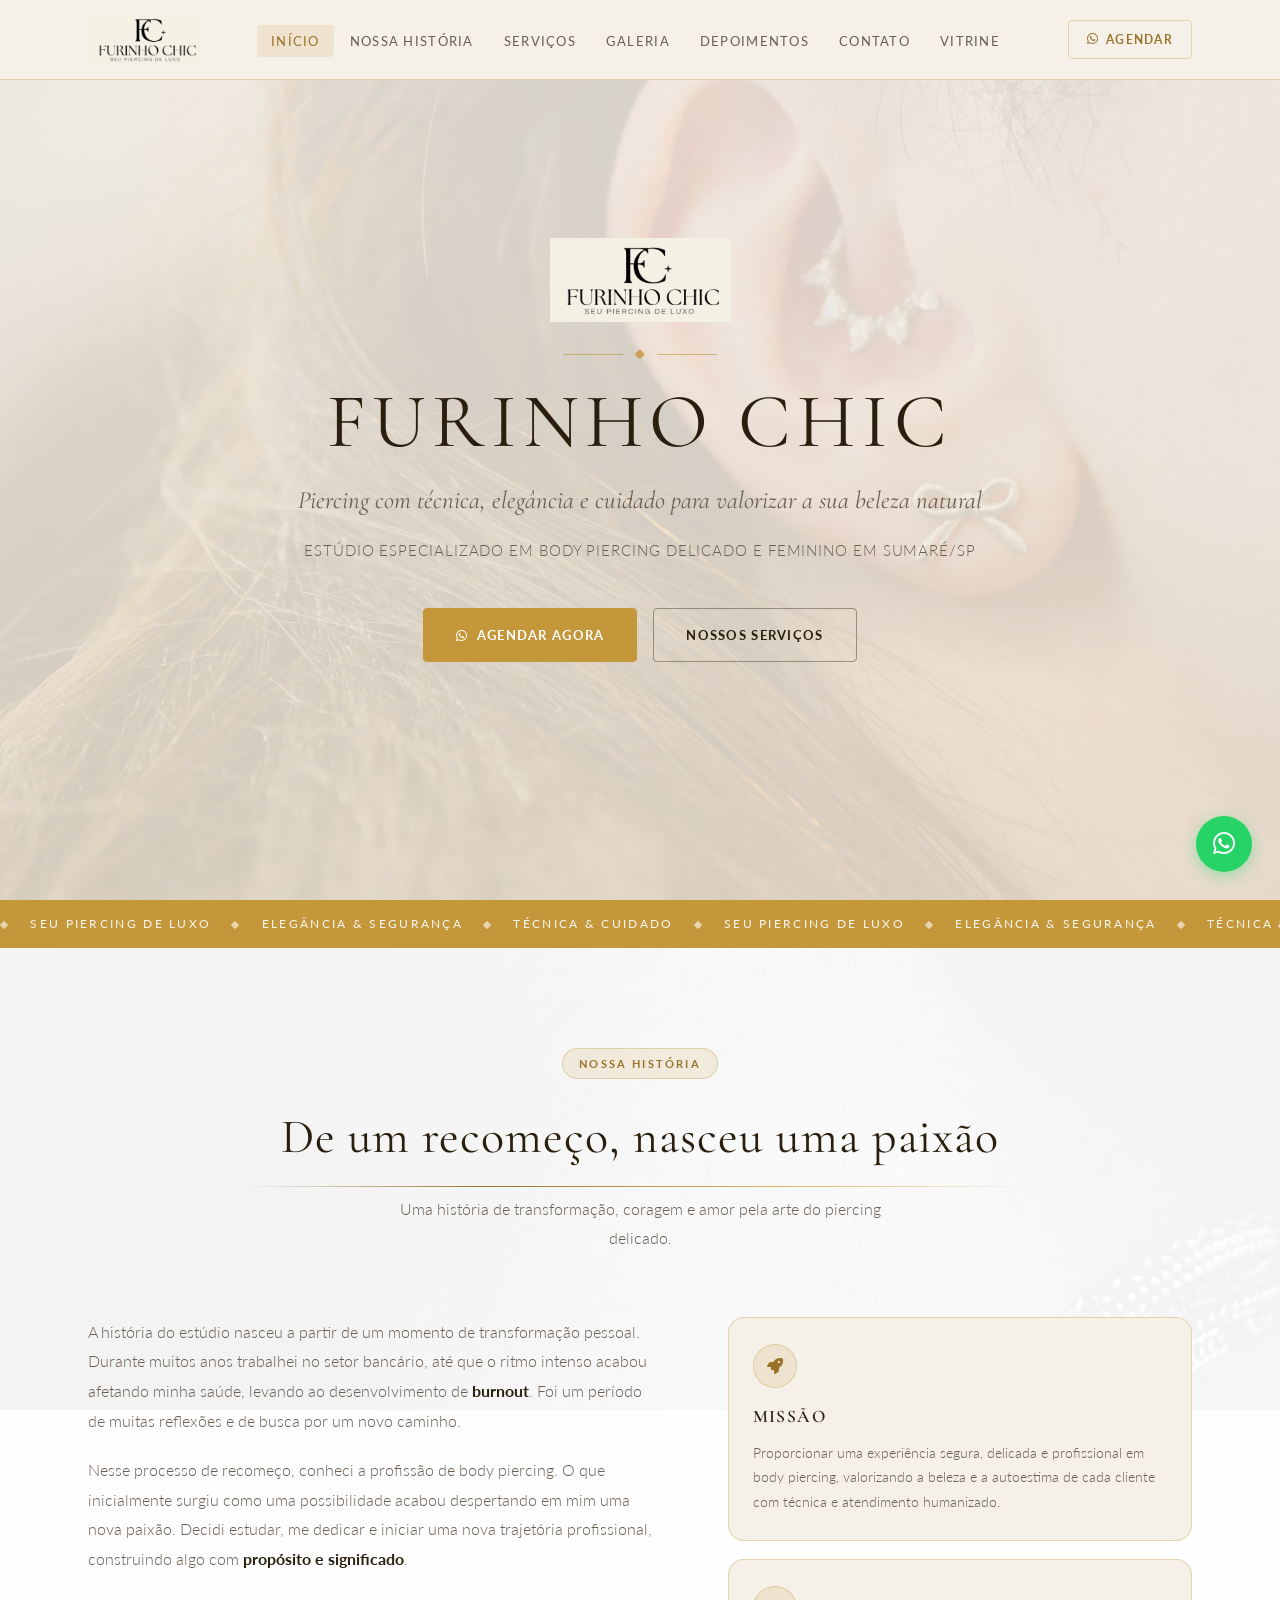
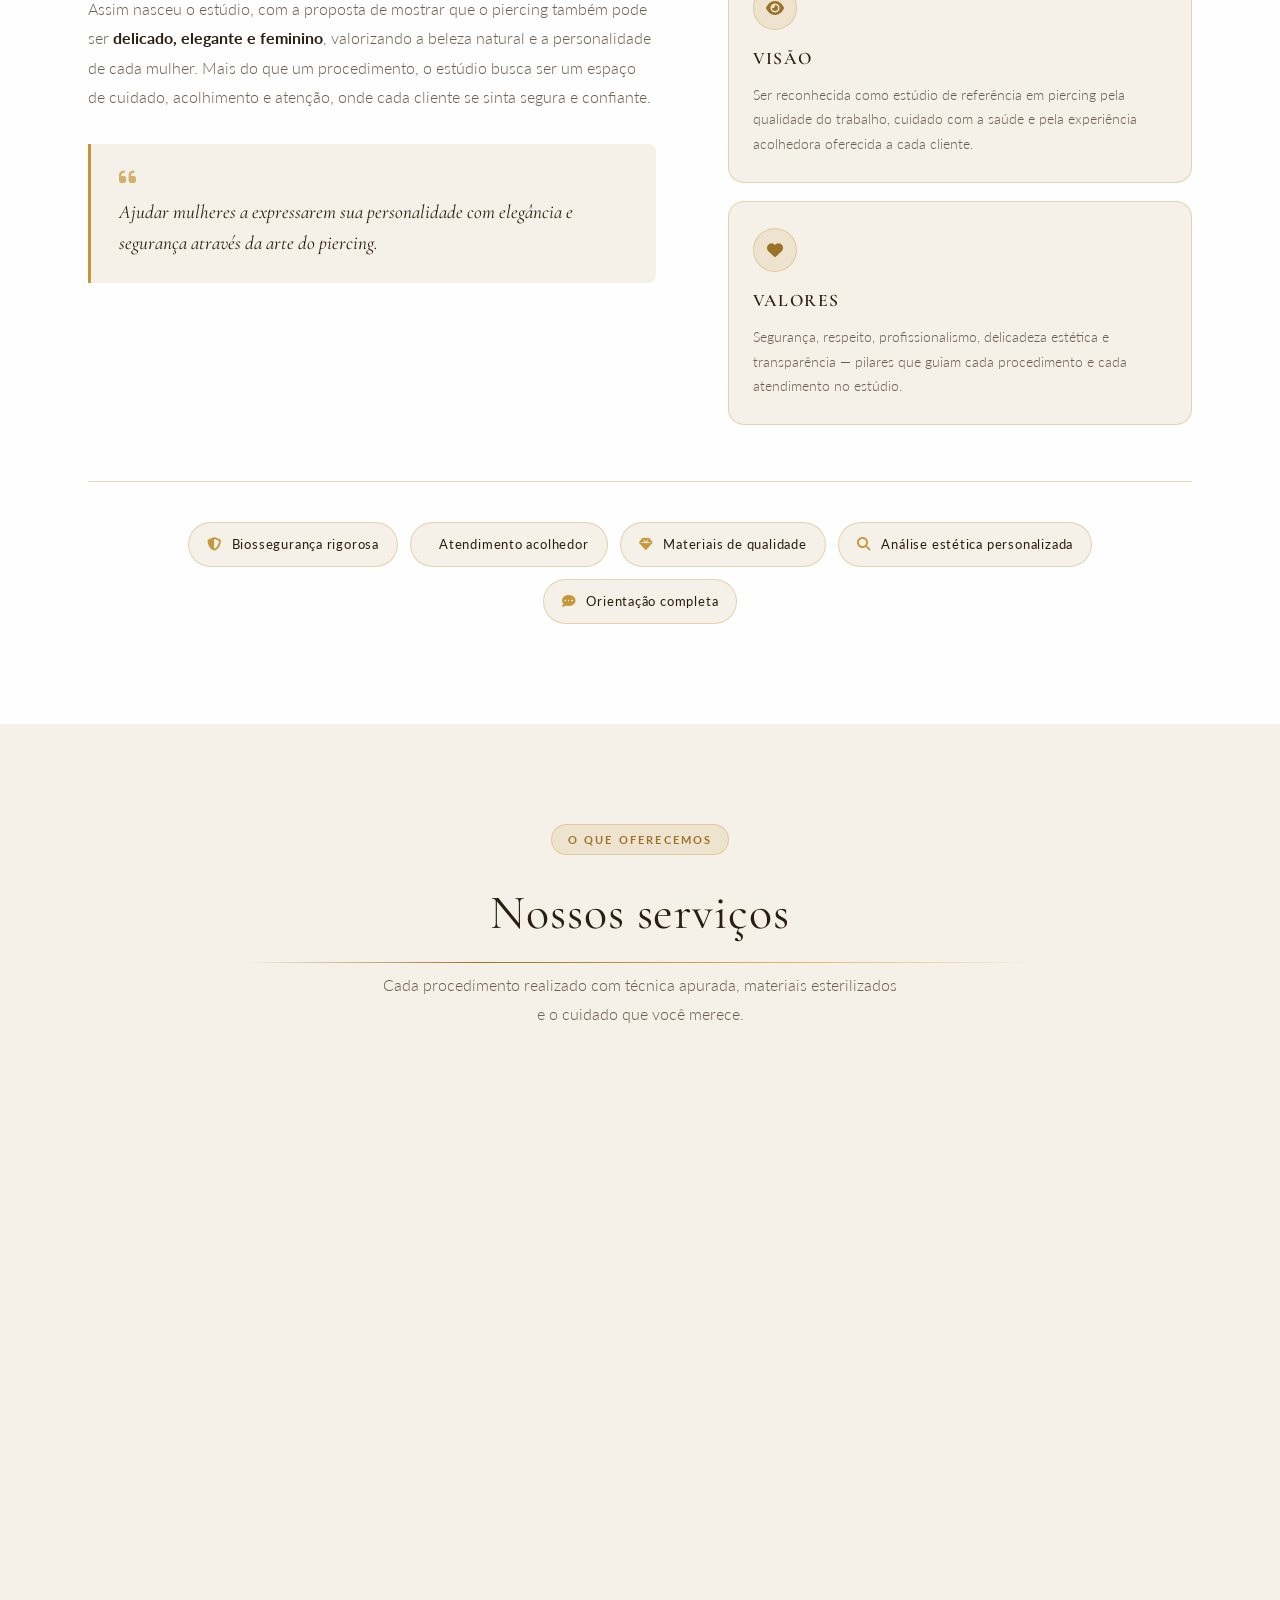
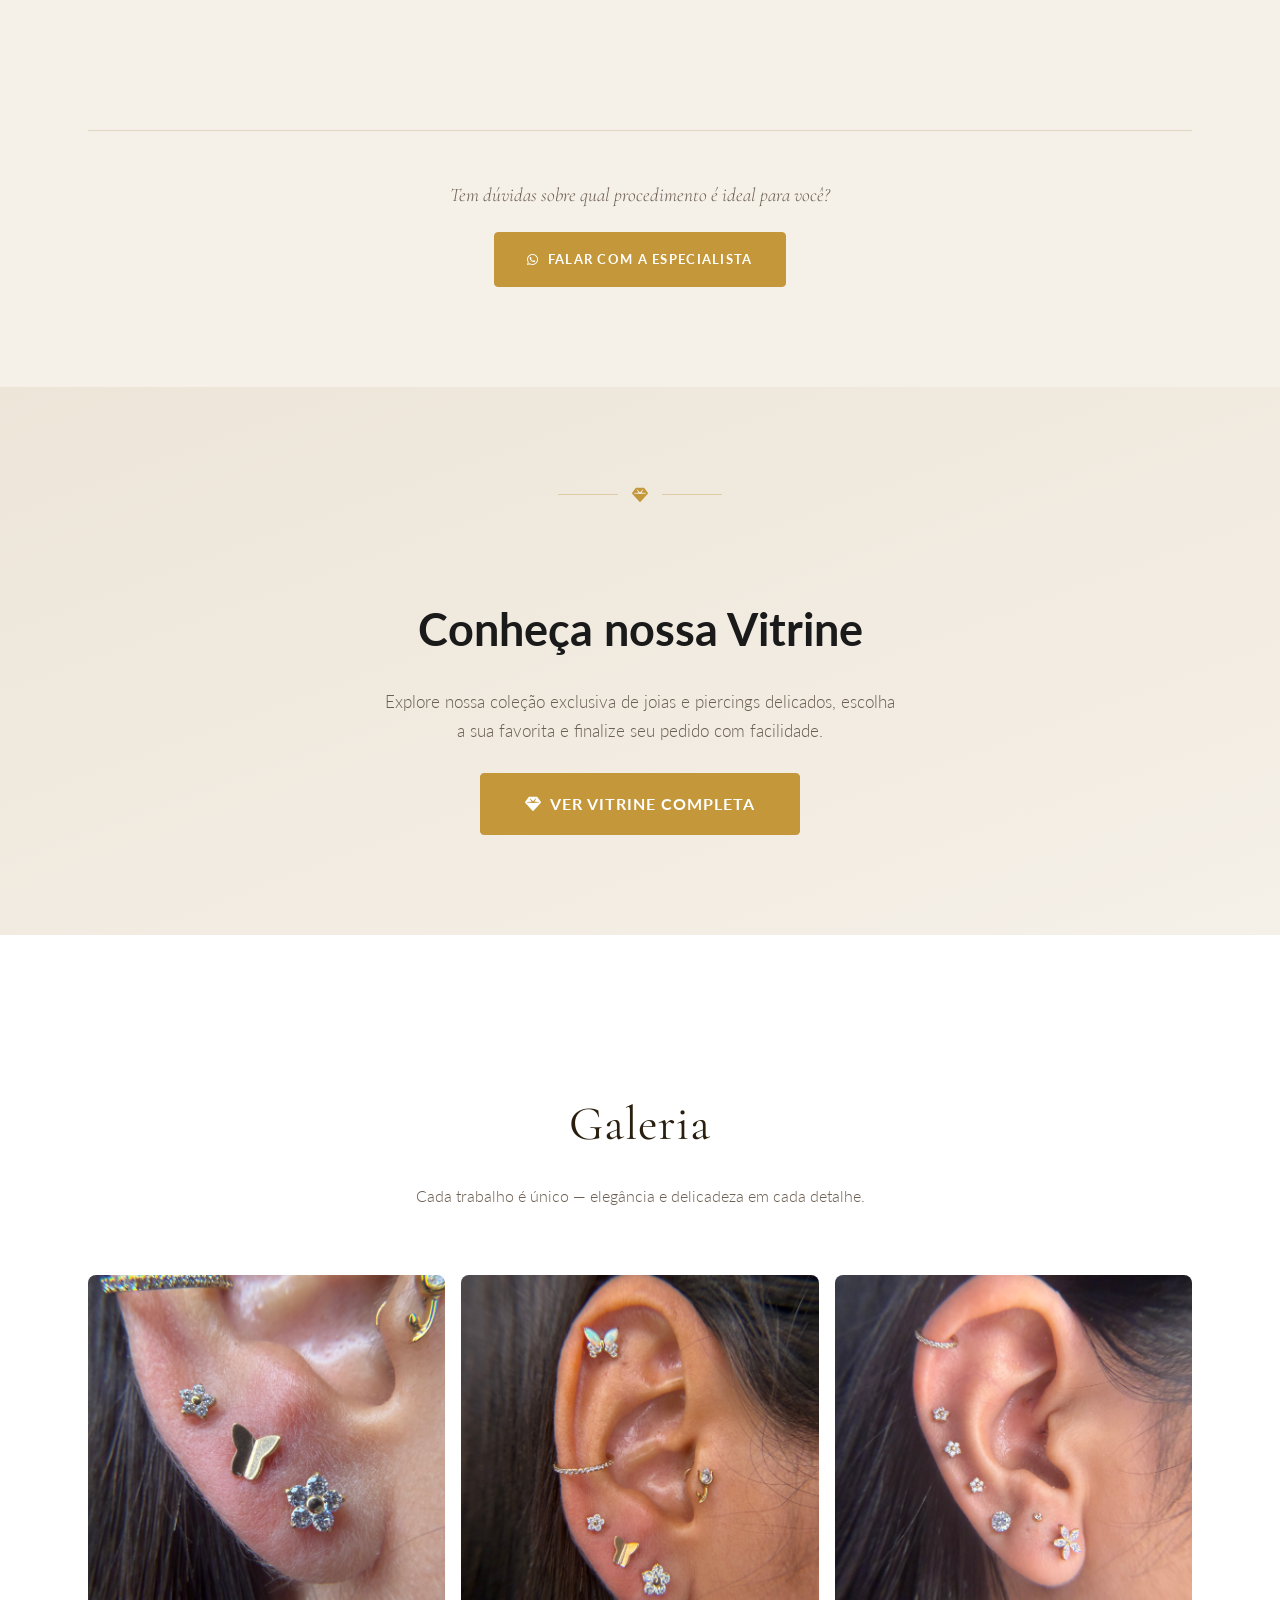
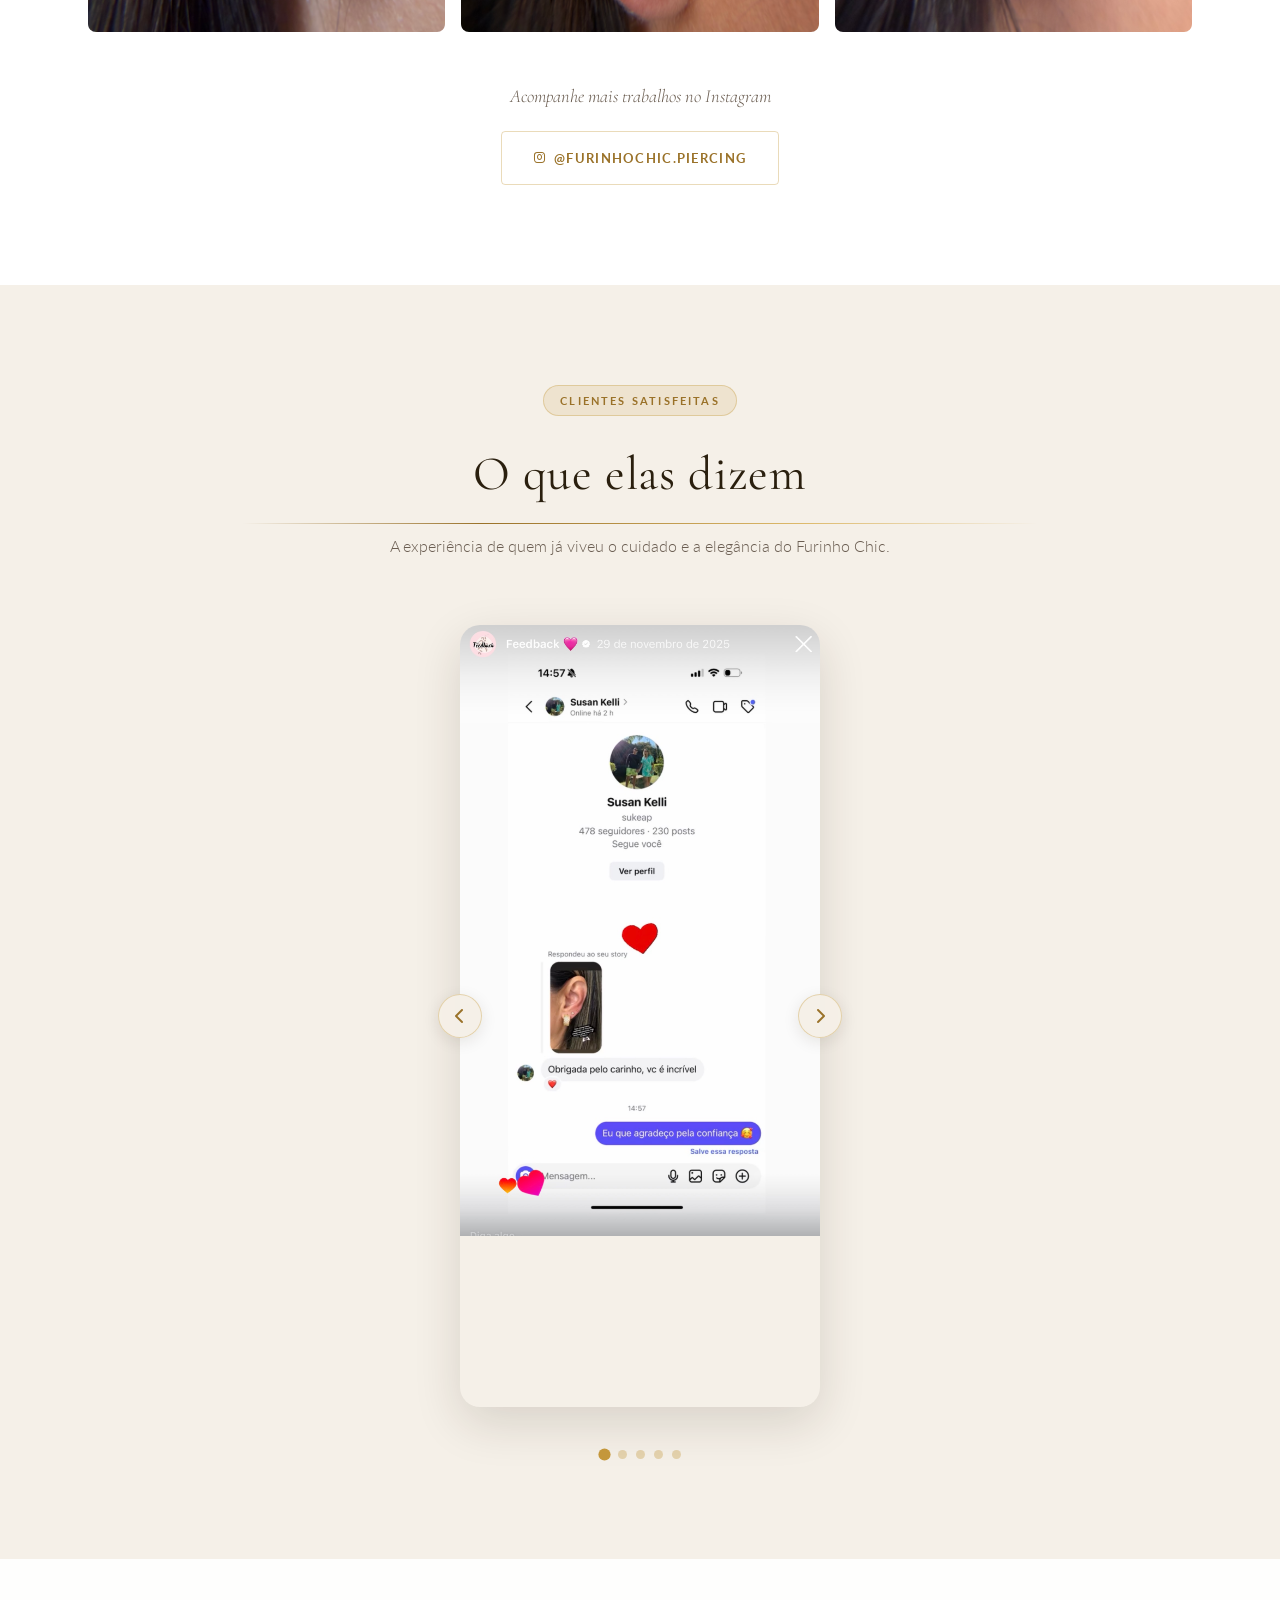
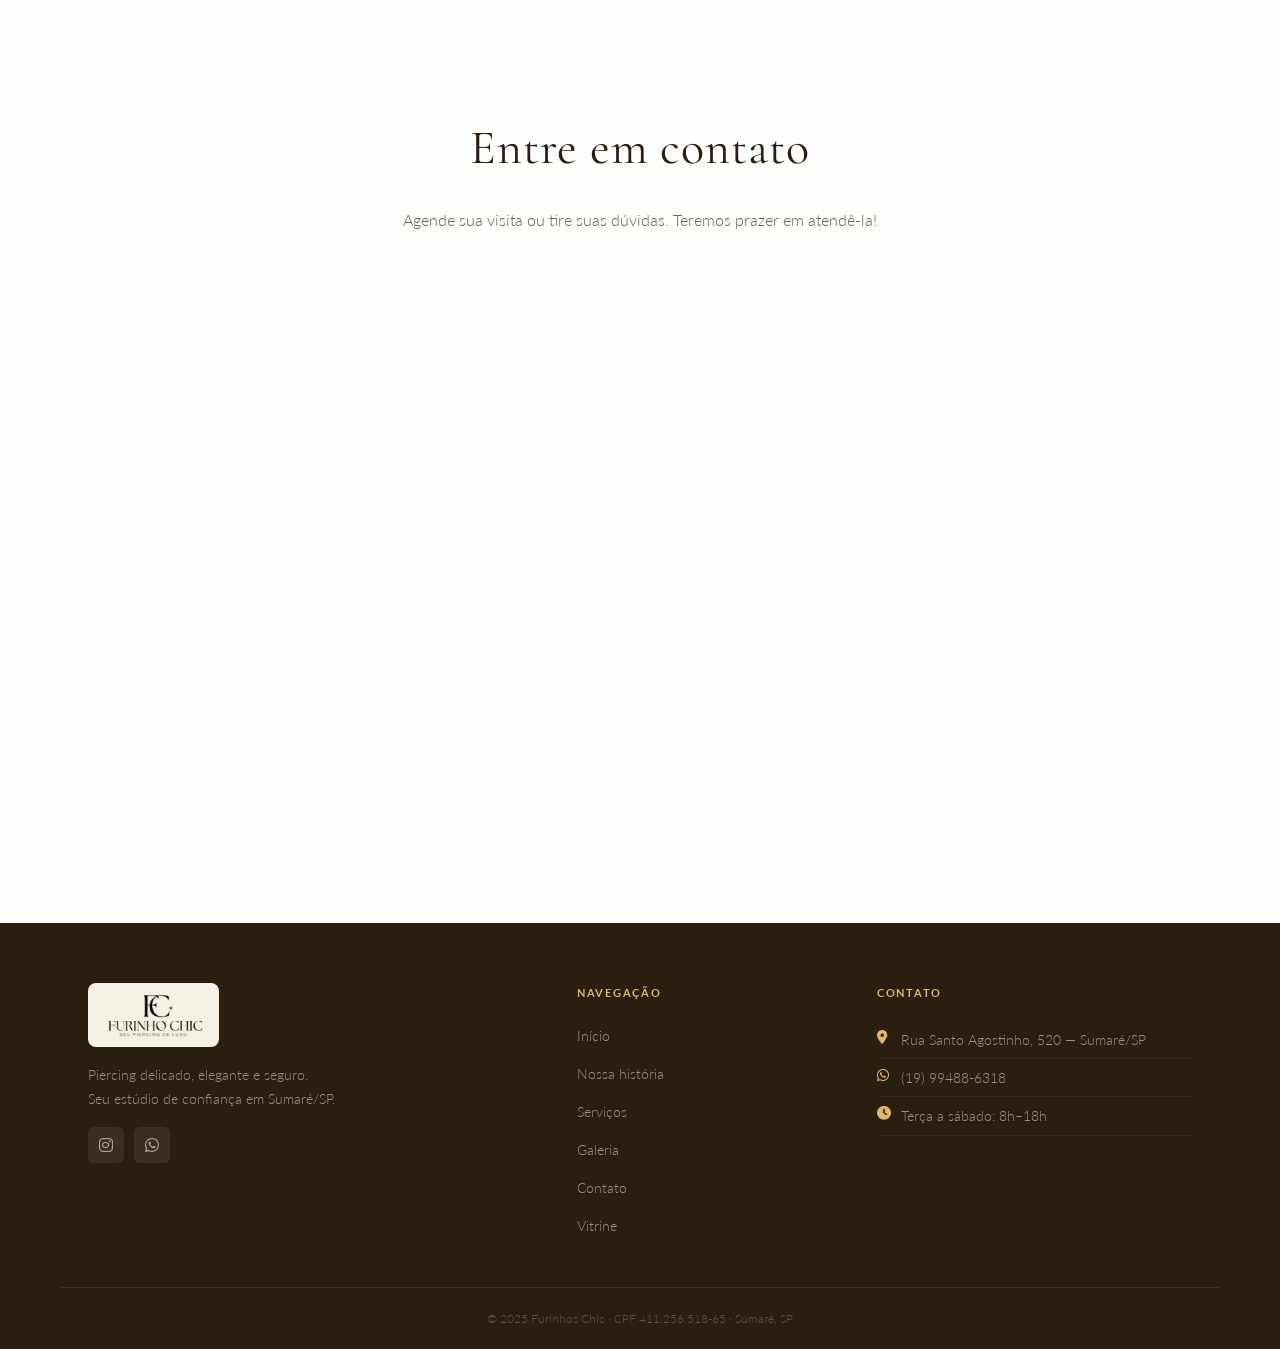
<file: index.html>
<!DOCTYPE html>
<html lang="pt-BR">
<head>
  <meta charset="UTF-8">
  <meta name="viewport" content="width=device-width, initial-scale=1.0">
  <title>Furinho Chic</title>
  <meta name="description" content="Furinho Chic — estúdio especializado em body piercing delicado, elegante e seguro em Sumaré/SP. Piercing na orelha, nariz, umbigo, lóbuloplastia sem corte e spa de orelha.">

  <!-- Open Graph -->
  <meta property="og:title" content="Furinho Chic | Piercing de luxo em Sumaré">
  <meta property="og:description" content="Estúdio especializado em body piercing delicado, elegante e seguro em Sumaré/SP. Técnica, higiene rigorosa e atendimento humanizado.">
  <meta property="og:image" content="images/logo.png">
  <meta property="og:type" content="website">
  <meta property="og:url" content="https://www.furinhochic.com.br">

  <link rel="icon" type="image/png" href="images/logo.png">
  <link rel="preconnect" href="https://fonts.googleapis.com">
  <link rel="preconnect" href="https://fonts.gstatic.com" crossorigin>
  <link href="https://fonts.googleapis.com/css2?family=Cormorant+Garamond:ital,wght@0,300;0,400;0,500;0,600;0,700;1,400;1,500&family=Lato:wght@300;400;700&display=swap" rel="stylesheet">
  <link rel="stylesheet" href="https://cdnjs.cloudflare.com/ajax/libs/font-awesome/6.5.0/css/all.min.css">
  <link rel="stylesheet" href="style.css">
</head>
<body>

  <!-- ===== HEADER ===== -->
  <header class="header" id="header">
    <div class="container header-inner">
      <a href="#inicio" class="logo-link" aria-label="Furinho Chic — início">
        <img src="images/logo.png" alt="Logo Furinho Chic" class="header-logo">
      </a>

      <nav class="desktop-nav" aria-label="Navegação principal">
        <ul>
          <li><a href="#inicio">Início</a></li>
          <li><a href="#sobre">Nossa história</a></li>
          <li><a href="#servicos">Serviços</a></li>
          <li><a href="#galeria">Galeria</a></li>
          <li><a href="#depoimentos">Depoimentos</a></li>
          <li><a href="#contato">Contato</a></li>
          <li><a href="vitrine.html">Vitrine</a></li>
        </ul>
      </nav>

      <a href="https://wa.me/5519994886318" class="btn-header-wpp" target="_blank" rel="noopener noreferrer">
        <i class="fab fa-whatsapp" aria-hidden="true"></i> Agendar
      </a>

      <button class="hamburger" id="hamburger" aria-label="Abrir menu" aria-expanded="false">
        <span></span><span></span><span></span>
      </button>
    </div>
  </header>

  <!-- ===== MENU MOBILE ===== -->
  <nav class="mobile-nav" id="mobileNav" aria-label="Menu mobile" aria-hidden="true">
    <ul>
      <li><a href="#inicio">Início</a></li>
      <li><a href="#sobre">Nossa história</a></li>
      <li><a href="#servicos">Serviços</a></li>
      <li><a href="#galeria">Galeria</a></li>
      <li><a href="#depoimentos">Depoimentos</a></li>
      <li><a href="#contato">Contato</a></li>
      <li><a href="vitrine.html">Vitrine</a></li>
    </ul>
  </nav>
  <div class="overlay" id="overlay" aria-hidden="true"></div>


  <!-- ===== HERO ===== -->
  <section id="inicio" class="hero">
    <div class="hero-content container">
      <img src="images/logo.png" alt="Furinho Chic — Seu Piercing de Luxo" class="hero-logo">
      <div class="hero-ornamento" aria-hidden="true">
        <span class="linha"></span>
        <i class="fas fa-diamond"></i>
        <span class="linha"></span>
      </div>
      <h1>Furinho Chic</h1>
      <h2>Piercing com técnica, elegância e cuidado para valorizar a sua beleza natural</h2>
      <p class="hero-sub">Estúdio especializado em body piercing delicado e feminino em Sumaré/SP</p>
      <div class="hero-cta">
        <a href="https://wa.me/5519994886318" class="btn btn-ouro" target="_blank" rel="noopener noreferrer">
          <i class="fab fa-whatsapp" aria-hidden="true"></i> Agendar agora
        </a>
        <a href="#servicos" class="btn btn-outline-escuro">
          Nossos serviços
        </a>
      </div>
    </div>
  </section>


  <!-- ===== FAIXA SLOGAN ===== -->
  <div class="faixa-slogan" aria-hidden="true">
    <div class="faixa-inner">
      <span><i class="fas fa-diamond"></i></span>
      <span>Seu Piercing de Luxo</span>
      <span><i class="fas fa-diamond"></i></span>
      <span>Elegância &amp; Segurança</span>
      <span><i class="fas fa-diamond"></i></span>
      <span>Técnica &amp; Cuidado</span>
      <span><i class="fas fa-diamond"></i></span>
      <span>Seu Piercing de Luxo</span>
      <span><i class="fas fa-diamond"></i></span>
      <span>Elegância &amp; Segurança</span>
      <span><i class="fas fa-diamond"></i></span>
      <span>Técnica &amp; Cuidado</span>
      <span><i class="fas fa-diamond"></i></span>
    </div>
  </div>


  <!-- ===== SOBRE ===== -->
  <section id="sobre" class="section sobre-section">
    <div class="container">
      <div class="section-header">
        <span class="section-tag">Nossa história</span>
        <h2>De um recomeço, nasceu uma paixão</h2>
        <p>Uma história de transformação, coragem e amor pela arte do piercing delicado.</p>
      </div>

      <div class="sobre-grid">
        <div class="sobre-texto">
          <p>A história do estúdio nasceu a partir de um momento de transformação pessoal. Durante muitos anos trabalhei no setor bancário, até que o ritmo intenso acabou afetando minha saúde, levando ao desenvolvimento de <strong>burnout</strong>. Foi um período de muitas reflexões e de busca por um novo caminho.</p>
          <p>Nesse processo de recomeço, conheci a profissão de body piercing. O que inicialmente surgiu como uma possibilidade acabou despertando em mim uma nova paixão. Decidi estudar, me dedicar e iniciar uma nova trajetória profissional, construindo algo com <strong>propósito e significado</strong>.</p>
          <p>Assim nasceu o estúdio, com a proposta de mostrar que o piercing também pode ser <strong>delicado, elegante e feminino</strong>, valorizando a beleza natural e a personalidade de cada mulher. Mais do que um procedimento, o estúdio busca ser um espaço de cuidado, acolhimento e atenção, onde cada cliente se sinta segura e confiante.</p>

          <blockquote class="proposito-quote">
            <i class="fas fa-quote-left" aria-hidden="true"></i>
            Ajudar mulheres a expressarem sua personalidade com elegância e segurança através da arte do piercing.
          </blockquote>
        </div>

        <div class="mvv-grid">
          <div class="mvv-card">
            <div class="mvv-icon" aria-hidden="true"><i class="fas fa-rocket"></i></div>
            <h3>Missão</h3>
            <p>Proporcionar uma experiência segura, delicada e profissional em body piercing, valorizando a beleza e a autoestima de cada cliente com técnica e atendimento humanizado.</p>
          </div>
          <div class="mvv-card">
            <div class="mvv-icon" aria-hidden="true"><i class="fas fa-eye"></i></div>
            <h3>Visão</h3>
            <p>Ser reconhecida como estúdio de referência em piercing pela qualidade do trabalho, cuidado com a saúde e pela experiência acolhedora oferecida a cada cliente.</p>
          </div>
          <div class="mvv-card">
            <div class="mvv-icon" aria-hidden="true"><i class="fas fa-heart"></i></div>
            <h3>Valores</h3>
            <p>Segurança, respeito, profissionalismo, delicadeza estética e transparência — pilares que guiam cada procedimento e cada atendimento no estúdio.</p>
          </div>
        </div>
      </div>

      <div class="valores-badges">
        <div class="badge-valor">
          <i class="fas fa-shield-halved" aria-hidden="true"></i>
          <span>Biossegurança rigorosa</span>
        </div>
        <div class="badge-valor">
          <i class="fas fa-hands-holding-heart" aria-hidden="true"></i>
          <span>Atendimento acolhedor</span>
        </div>
        <div class="badge-valor">
          <i class="fas fa-gem" aria-hidden="true"></i>
          <span>Materiais de qualidade</span>
        </div>
        <div class="badge-valor">
          <i class="fas fa-magnifying-glass" aria-hidden="true"></i>
          <span>Análise estética personalizada</span>
        </div>
        <div class="badge-valor">
          <i class="fas fa-comment-dots" aria-hidden="true"></i>
          <span>Orientação completa</span>
        </div>
      </div>
    </div>
  </section>


  <!-- ===== SERVIÇOS ===== -->
  <section id="servicos" class="section servicos-section">
    <div class="container">
      <div class="section-header">
        <span class="section-tag">O que oferecemos</span>
        <h2>Nossos serviços</h2>
        <p>Cada procedimento realizado com técnica apurada, materiais esterilizados e o cuidado que você merece.</p>
      </div>

      <div class="servicos-grid">

        <div class="servico-card destaque">
          <div class="servico-icon" aria-hidden="true"><i class="fas fa-ear"></i></div>
          <span class="servico-badge">Especialidade</span>
          <h3>Piercing na orelha</h3>
          <p>Especialidade do estúdio. Análise da harmonia e formato da orelha para um resultado elegante, personalizado e bem posicionado.</p>
        </div>

        <div class="servico-card">
          <div class="servico-icon" aria-hidden="true"><i class="fas fa-gem"></i></div>
          <h3>Piercing no nariz</h3>
          <p>Procedimento realizado com protocolo rigoroso de higiene e segurança, priorizando o conforto durante toda a experiência.</p>
        </div>

        <div class="servico-card">
          <div class="servico-icon" aria-hidden="true"><i class="fas fa-ring"></i></div>
          <h3>Piercing no umbigo</h3>
          <p>Técnica cuidadosa e materiais de qualidade para uma cicatrização saudável e um resultado belo e seguro.</p>
        </div>

        <div class="servico-card">
          <div class="servico-icon" aria-hidden="true"><i class="fas fa-scissors"></i></div>
          <h3>Lóbuloplastia sem corte</h3>
          <p>Procedimento especializado para correção e reconstrução do lóbulo da orelha, sem necessidade de cortes cirúrgicos.</p>
        </div>

        <div class="servico-card">
          <div class="servico-icon" aria-hidden="true"><i class="fas fa-spa"></i></div>
          <h3>Spa de orelha</h3>
          <p>Limpeza profissional dos furos e das joias, cuidando da saúde e higiene da sua orelha com atenção e delicadeza.</p>
        </div>

        <div class="servico-card">
          <div class="servico-icon" aria-hidden="true"><i class="fas fa-wand-magic-sparkles"></i></div>
          <h3>Análise estética</h3>
          <p>Consultoria personalizada antes do piercing: análise do formato da orelha e do seu estilo para a escolha das joias ideais.</p>
        </div>

      </div>

      <div class="servicos-cta">
        <p>Tem dúvidas sobre qual procedimento é ideal para você?</p>
        <a href="https://wa.me/5519994886318" class="btn btn-ouro" target="_blank" rel="noopener noreferrer">
          <i class="fab fa-whatsapp" aria-hidden="true"></i> Falar com a especialista
        </a>
      </div>
    </div>
  </section>


  <!-- ===== CTA VITRINE ===== -->
  <section id="vitrine" class="section vitrine-cta-section">
    <div class="container">
      <div class="vitrine-cta-wrap">
        <div class="vitrine-cta-ornamento" aria-hidden="true">
          <span class="linha"></span>
          <i class="fas fa-gem"></i>
          <span class="linha"></span>
        </div>
        <span class="section-tag">Compre online</span>
        <h2>Conheça nossa Vitrine</h2>
        <p>Explore nossa coleção exclusiva de joias e piercings delicados, escolha a sua favorita e finalize seu pedido com facilidade.</p>
        <a href="vitrine.html" class="btn btn-ouro vitrine-cta-btn">
          <i class="fas fa-gem" aria-hidden="true"></i> Ver Vitrine Completa
        </a>
      </div>
    </div>
  </section>


  <!-- ===== GALERIA ===== -->
  <section id="galeria" class="section galeria-section">
    <div class="container">
      <div class="section-header">
        <span class="section-tag">Nossos trabalhos</span>
        <h2>Galeria</h2>
        <p>Cada trabalho é único — elegância e delicadeza em cada detalhe.</p>
      </div>

      <div class="galeria-grid">
        <div class="galeria-item">
          <img src="images/midia_1.jpg" alt="Trabalho de piercing Furinho Chic" loading="lazy">
        </div>
        <div class="galeria-item">
          <img src="images/midia_2.jpg" alt="Trabalho de piercing Furinho Chic" loading="lazy">
        </div>
        <div class="galeria-item">
          <img src="images/midia_3.jpg" alt="Trabalho de piercing Furinho Chic" loading="lazy">
        </div>
      </div>

      <div class="galeria-instagram">
        <p>Acompanhe mais trabalhos no Instagram</p>
        <a href="https://instagram.com/furinhochic.piercing" class="btn btn-outline-ouro" target="_blank" rel="noopener noreferrer">
          <i class="fab fa-instagram" aria-hidden="true"></i> @furinhochic.piercing
        </a>
      </div>
    </div>
  </section>


  <!-- ===== DEPOIMENTOS ===== -->
  <section id="depoimentos" class="section depoimentos-section">
    <div class="container">
      <div class="section-header">
        <span class="section-tag">Clientes satisfeitas</span>
        <h2>O que elas dizem</h2>
        <p>A experiência de quem já viveu o cuidado e a elegância do Furinho Chic.</p>
      </div>

      <div class="depo-carrossel" id="depoCarrossel">
        <div class="depo-viewport">
          <div class="depo-track">
            <div class="depo-slide">
              <img src="images/depo_1.jpeg" alt="Avaliação — Susan Kelli" loading="lazy">
            </div>
            <div class="depo-slide">
              <img src="images/depo_2.jpeg" alt="Avaliação — Adriana da Silva" loading="lazy">
            </div>
            <div class="depo-slide">
              <img src="images/depo_3.png" alt="Avaliação — Laura Braga" loading="lazy">
            </div>
            <div class="depo-slide">
              <img src="images/depo_4.jpeg" alt="Avaliação — Priscila Renata" loading="lazy">
            </div>
            <div class="depo-slide">
              <img src="images/depo_5.jpeg" alt="Avaliação — Karina Marques" loading="lazy">
            </div>
          </div>
        </div>

        <button class="depo-btn depo-prev" aria-label="Avaliação anterior">
          <i class="fas fa-chevron-left"></i>
        </button>
        <button class="depo-btn depo-next" aria-label="Próxima avaliação">
          <i class="fas fa-chevron-right"></i>
        </button>

        <div class="depo-dots" role="tablist">
          <button class="depo-dot active" aria-label="Avaliação 1"></button>
          <button class="depo-dot" aria-label="Avaliação 2"></button>
          <button class="depo-dot" aria-label="Avaliação 3"></button>
          <button class="depo-dot" aria-label="Avaliação 4"></button>
          <button class="depo-dot" aria-label="Avaliação 5"></button>
        </div>
      </div>
    </div>
  </section>


  <!-- ===== CONTATO ===== -->
  <section id="contato" class="section contato-section">
    <div class="container">
      <div class="section-header">
        <span class="section-tag">Fale conosco</span>
        <h2>Entre em contato</h2>
        <p>Agende sua visita ou tire suas dúvidas. Teremos prazer em atendê-la!</p>
      </div>

      <div class="contato-grid">

        <div class="contato-card">
          <div class="contato-item">
            <div class="contato-icone" aria-hidden="true"><i class="fas fa-map-marker-alt"></i></div>
            <div>
              <h3>Endereço</h3>
              <p>Rua Santo Agostinho, 520<br>Jardim das Oliveiras — Sumaré/SP</p>
            </div>
          </div>
          <div class="contato-item">
            <div class="contato-icone" aria-hidden="true"><i class="fab fa-whatsapp"></i></div>
            <div>
              <h3>WhatsApp</h3>
              <p><a href="https://wa.me/5519994886318" target="_blank" rel="noopener noreferrer">(19) 99488-6318</a></p>
            </div>
          </div>
          <div class="contato-item">
            <div class="contato-icone" aria-hidden="true"><i class="fas fa-envelope"></i></div>
            <div>
              <h3>E-mail</h3>
              <p><a href="mailto:chicfurinho@gmail.com">chicfurinho@gmail.com</a></p>
            </div>
          </div>
          <div class="contato-item">
            <div class="contato-icone" aria-hidden="true"><i class="fas fa-clock"></i></div>
            <div>
              <h3>Horário de atendimento</h3>
              <p>Terça a sábado: 8h às 18h<br>Domingo e segunda: fechado</p>
            </div>
          </div>
          <div class="contato-item">
            <div class="contato-icone" aria-hidden="true"><i class="fab fa-instagram"></i></div>
            <div>
              <h3>Instagram</h3>
              <p><a href="https://instagram.com/furinhochic.piercing" target="_blank" rel="noopener noreferrer">@furinhochic.piercing</a></p>
            </div>
          </div>

          <a href="https://wa.me/5519994886318" class="btn-wpp-contato" target="_blank" rel="noopener noreferrer">
            <i class="fab fa-whatsapp" aria-hidden="true"></i> Agendar pelo WhatsApp
          </a>
        </div>

        <div class="contato-mapa">
          <iframe
            src="https://www.google.com/maps?q=Rua+Santo+Agostinho+520+Jardim+das+Oliveiras+Sumaré+SP+Brasil&output=embed"
            title="Localização Furinho Chic — Rua Santo Agostinho, 520, Sumaré/SP"
            loading="lazy"
            allowfullscreen
          ></iframe>
        </div>

      </div>
    </div>
  </section>


  <!-- ===== FOOTER ===== -->
  <footer class="footer">
    <div class="container footer-inner">
      <div class="footer-brand">
        <img src="images/logo.png" alt="Furinho Chic" class="footer-logo">
        <p>Piercing delicado, elegante e seguro.<br>Seu estúdio de confiança em Sumaré/SP.</p>
        <div class="footer-social">
          <a href="https://instagram.com/furinhochic.piercing" target="_blank" rel="noopener noreferrer" aria-label="Instagram Furinho Chic">
            <i class="fab fa-instagram" aria-hidden="true"></i>
          </a>
          <a href="https://wa.me/5519994886318" target="_blank" rel="noopener noreferrer" aria-label="WhatsApp Furinho Chic">
            <i class="fab fa-whatsapp" aria-hidden="true"></i>
          </a>
        </div>
      </div>

      <div class="footer-nav">
        <h4>Navegação</h4>
        <ul>
          <li><a href="#inicio">Início</a></li>
          <li><a href="#sobre">Nossa história</a></li>
          <li><a href="#servicos">Serviços</a></li>
          <li><a href="#galeria">Galeria</a></li>
          <li><a href="#contato">Contato</a></li>
          <li><a href="vitrine.html">Vitrine</a></li>
        </ul>
      </div>

      <div class="footer-contato">
        <h4>Contato</h4>
        <p><i class="fas fa-map-marker-alt" aria-hidden="true"></i> Rua Santo Agostinho, 520 — Sumaré/SP</p>
        <p><i class="fab fa-whatsapp" aria-hidden="true"></i> (19) 99488-6318</p>
        <p><i class="fas fa-clock" aria-hidden="true"></i> Terça a sábado: 8h–18h</p>
      </div>
    </div>

    <div class="footer-bottom">
      <p>© 2025 Furinhos Chic · CPF 411.256.518-65 · Sumaré, SP</p>
    </div>
  </footer>


  <!-- Botão flutuante WhatsApp -->
  <a href="https://wa.me/5519994886318" class="whatsapp-float" target="_blank" rel="noopener noreferrer" aria-label="Falar com Furinho Chic no WhatsApp">
    <i class="fab fa-whatsapp" aria-hidden="true"></i>
  </a>

  <!-- Rodapé MonteSite - Atualização Automática -->
  <div id="montesite-footer-badge"></div>
  <script src="https://vaabpicspdbolvutnscp.supabase.co/functions/v1/get-footer-iframe"></script>

  <script src="script.js"></script>
</body>
</html>
</file>
<file: style.css>
/* ==========================================
   FURINHO CHIC — Stylesheet
   Paleta: Creme #F5F0E8 | Ouro #C4973B | Preto #1A1A1A
   Fontes: Cormorant Garamond (títulos) + Lato (corpo)
   ========================================== */

/* ===== VARIÁVEIS ===== */
:root {
  --creme:        #F5F0E8;
  --creme-medio:  #EDE5D8;
  --creme-escuro: #E0D5C0;
  --branco:       #FFFFFF;
  --ouro:         #C4973B;
  --ouro-claro:   #DDB96A;
  --ouro-escuro:  #9A7229;
  --ouro-brilho:  rgba(196, 151, 59, 0.14);
  --ouro-borda:   rgba(196, 151, 59, 0.35);
  --preto:        #1A1A1A;
  --marrom:       #2A1F0E;
  --cinza-quente: #6B5E52;
  --cinza-claro:  #B0A499;
  --sombra:       rgba(42, 31, 14, 0.08);
  --sombra-ouro:  rgba(196, 151, 59, 0.2);
  --header-height: 80px;
  --font-titulo:  'Cormorant Garamond', serif;
  --font-corpo:   'Lato', sans-serif;
  --radius:       8px;
  --radius-lg:    16px;
  --transicao:    0.35s ease;
}

/* ===== RESET ===== */
*, *::before, *::after { margin: 0; padding: 0; box-sizing: border-box; }
html { scroll-behavior: smooth; overflow-x: hidden; }
body {
  font-family: var(--font-corpo);
  font-size: 16px;
  font-weight: 300;
  color: var(--preto);
  background: var(--creme);
  overflow-x: hidden;
  line-height: 1.75;
}
img { max-width: 100%; display: block; }
a { color: inherit; text-decoration: none; transition: color var(--transicao); }
ul { list-style: none; }

/* ===== CONTAINER ===== */
.container {
  width: 100%;
  max-width: 1160px;
  margin: 0 auto;
  padding: 0 28px;
}
.section { padding: 100px 0; }

/* ===== BARRA DE PROGRESSO ===== */
#scroll-progress {
  position: fixed;
  top: 0; left: 0;
  height: 2px;
  width: 0%;
  background: linear-gradient(90deg, var(--ouro-escuro), var(--ouro-claro));
  z-index: 10000;
  pointer-events: none;
}


/* ===== HEADER ===== */
.header {
  position: fixed;
  top: 0; left: 0;
  width: 100%;
  height: var(--header-height);
  background: var(--creme);
  border-bottom: 1px solid var(--ouro-borda);
  z-index: 900;
  transition: box-shadow var(--transicao), background var(--transicao);
}
.header.scrolled {
  background: rgba(245, 240, 232, 0.97);
  box-shadow: 0 4px 24px var(--sombra);
  backdrop-filter: blur(10px);
}

.header-inner {
  height: 100%;
  display: flex;
  align-items: center;
  justify-content: space-between;
  gap: 20px;
}

.logo-link { display: flex; align-items: center; flex-shrink: 0; }

.header-logo {
  height: 54px;
  width: auto;
  object-fit: contain;
}

.desktop-nav ul {
  display: flex;
  align-items: center;
  gap: 2px;
}
.desktop-nav ul li a {
  font-family: var(--font-corpo);
  font-size: 0.8rem;
  font-weight: 400;
  letter-spacing: 0.1em;
  text-transform: uppercase;
  color: var(--cinza-quente);
  padding: 8px 14px;
  border-radius: 4px;
  transition: color var(--transicao), background var(--transicao);
}
.desktop-nav ul li a:hover,
.desktop-nav ul li a.ativo {
  color: var(--ouro-escuro);
  background: var(--ouro-brilho);
}

.btn-header-wpp {
  display: inline-flex;
  align-items: center;
  gap: 7px;
  font-family: var(--font-corpo);
  font-size: 0.78rem;
  font-weight: 700;
  letter-spacing: 0.1em;
  text-transform: uppercase;
  color: var(--ouro-escuro);
  border: 1.5px solid var(--ouro-borda);
  padding: 8px 18px;
  border-radius: 4px;
  white-space: nowrap;
  transition: background var(--transicao), color var(--transicao), border-color var(--transicao);
  flex-shrink: 0;
}
.btn-header-wpp:hover {
  background: var(--ouro);
  color: var(--branco);
  border-color: var(--ouro);
}

/* Hamburger */
.hamburger {
  display: none;
  flex-direction: column;
  justify-content: center;
  gap: 5px;
  width: 38px; height: 38px;
  background: transparent;
  border: none;
  cursor: pointer;
  padding: 4px;
  border-radius: 4px;
}
.hamburger span {
  display: block;
  width: 100%; height: 1.5px;
  background: var(--cinza-quente);
  border-radius: 2px;
  transition: transform var(--transicao), opacity var(--transicao);
  transform-origin: center;
}
.hamburger.open span:nth-child(1) { transform: translateY(6.5px) rotate(45deg); }
.hamburger.open span:nth-child(2) { opacity: 0; transform: scaleX(0); }
.hamburger.open span:nth-child(3) { transform: translateY(-6.5px) rotate(-45deg); }


/* ===== MOBILE NAV ===== */
.mobile-nav {
  position: fixed;
  top: var(--header-height);
  left: 0; width: 100%;
  background: var(--creme);
  border-bottom: 1px solid var(--ouro-borda);
  z-index: 850;
  transform: translateY(-110%);
  transition: transform 0.38s cubic-bezier(0.4,0,0.2,1);
}
.mobile-nav.open { transform: translateY(0); }
.mobile-nav ul { padding: 8px 0; }
.mobile-nav ul li a {
  display: block;
  font-family: var(--font-corpo);
  font-size: 0.82rem;
  font-weight: 400;
  letter-spacing: 0.1em;
  text-transform: uppercase;
  color: var(--cinza-quente);
  padding: 14px 28px;
  border-bottom: 1px solid rgba(196,151,59,0.1);
  transition: background var(--transicao), color var(--transicao);
}
.mobile-nav ul li a:hover { background: var(--ouro-brilho); color: var(--ouro-escuro); }

.overlay {
  display: none;
  position: fixed;
  inset: 0;
  background: rgba(42,31,14,0.45);
  z-index: 800;
}
.overlay.show { display: block; }


/* ===== HERO ===== */
.hero {
  min-height: 100vh;
  background:
    linear-gradient(rgba(245,240,232,0.88), rgba(237,229,216,0.88)),
    url('images/bg-hero.jpg') center / cover no-repeat;
  background-attachment: scroll, fixed;
  display: flex;
  align-items: center;
  justify-content: center;
  padding-top: var(--header-height);
  padding-bottom: 80px;
}

.hero-content {
  text-align: center;
  max-width: 780px;
  margin: 0 auto;
}

.hero-logo {
  width: 180px;
  height: auto;
  margin: 0 auto 28px;
  object-fit: contain;
}

.hero-ornamento {
  display: flex;
  align-items: center;
  justify-content: center;
  gap: 12px;
  margin-bottom: 20px;
}
.hero-ornamento .linha {
  display: block;
  width: 60px;
  height: 1px;
  background: var(--ouro);
  opacity: 0.6;
}
.hero-ornamento i {
  font-size: 0.6rem;
  color: var(--ouro);
  opacity: 0.8;
}

.hero-content h1 {
  font-family: var(--font-titulo);
  font-size: clamp(2.8rem, 6vw, 5rem);
  font-weight: 400;
  color: var(--marrom);
  letter-spacing: 0.08em;
  line-height: 1.1;
  margin-bottom: 18px;
  text-transform: uppercase;
}

.hero-content h2 {
  font-family: var(--font-titulo);
  font-size: clamp(1.1rem, 2.4vw, 1.55rem);
  font-weight: 400;
  font-style: italic;
  color: var(--cinza-quente);
  margin-bottom: 18px;
  line-height: 1.5;
}

.hero-sub {
  font-size: clamp(0.82rem, 1.6vw, 0.95rem);
  font-weight: 300;
  color: var(--cinza-quente);
  letter-spacing: 0.06em;
  text-transform: uppercase;
  margin-bottom: 44px;
}

.hero-cta {
  display: flex;
  justify-content: center;
  align-items: center;
  gap: 16px;
  flex-wrap: wrap;
}


/* ===== BOTÕES ===== */
.btn {
  display: inline-flex;
  align-items: center;
  justify-content: center;
  gap: 8px;
  font-family: var(--font-corpo);
  font-size: 0.8rem;
  font-weight: 700;
  letter-spacing: 0.1em;
  text-transform: uppercase;
  padding: 15px 32px;
  border-radius: 4px;
  border: 1.5px solid transparent;
  cursor: pointer;
  position: relative;
  overflow: hidden;
  white-space: nowrap;
  transition: background var(--transicao), color var(--transicao), border-color var(--transicao), transform var(--transicao), box-shadow var(--transicao);
}

.btn-ouro {
  background: var(--ouro);
  color: var(--branco);
  border-color: var(--ouro);
}
.btn-ouro:hover {
  background: var(--ouro-escuro);
  border-color: var(--ouro-escuro);
  transform: translateY(-2px);
  box-shadow: 0 8px 24px var(--sombra-ouro);
}

.btn-outline-escuro {
  background: transparent;
  color: var(--marrom);
  border-color: rgba(42,31,14,0.4);
}
.btn-outline-escuro:hover {
  background: rgba(42,31,14,0.06);
  border-color: var(--marrom);
}

.btn-outline-ouro {
  background: transparent;
  color: var(--ouro-escuro);
  border-color: var(--ouro-borda);
}
.btn-outline-ouro:hover {
  background: var(--ouro-brilho);
  border-color: var(--ouro);
  color: var(--ouro-escuro);
}

/* Ripple */
.ripple {
  position: absolute;
  border-radius: 50%;
  transform: scale(0);
  animation: ripple-anim 0.65s linear forwards;
  background: rgba(255,255,255,0.3);
  pointer-events: none;
  z-index: 0;
}
@keyframes ripple-anim { to { transform: scale(4); opacity: 0; } }


/* ===== FAIXA SLOGAN ===== */
.faixa-slogan {
  background: var(--ouro);
  padding: 14px 0;
  overflow: hidden;
}
.faixa-inner {
  display: flex;
  align-items: center;
  gap: 20px;
  white-space: nowrap;
  animation: faixa-scroll 24s linear infinite;
  width: max-content;
}
.faixa-inner span {
  font-family: var(--font-corpo);
  font-size: 0.72rem;
  font-weight: 400;
  letter-spacing: 0.2em;
  text-transform: uppercase;
  color: rgba(255,255,255,0.92);
}
.faixa-inner i {
  font-size: 0.5rem;
  color: rgba(255,255,255,0.6);
}
@keyframes faixa-scroll {
  from { transform: translateX(0); }
  to   { transform: translateX(-50%); }
}


/* ===== SECTION HEADER ===== */
.section-header {
  text-align: center;
  margin-bottom: 64px;
}
.section-header h2 {
  font-family: var(--font-titulo);
  font-size: clamp(2rem, 4vw, 3rem);
  font-weight: 400;
  color: var(--marrom);
  letter-spacing: 0.02em;
  margin-bottom: 16px;
}
.section-header p {
  font-size: 1rem;
  font-weight: 300;
  color: var(--cinza-quente);
  max-width: 520px;
  margin: 0 auto;
  line-height: 1.8;
}
.section-tag {
  display: inline-block;
  font-family: var(--font-corpo);
  font-size: 0.68rem;
  font-weight: 700;
  letter-spacing: 0.2em;
  text-transform: uppercase;
  color: var(--ouro-escuro);
  background: var(--ouro-brilho);
  border: 1px solid var(--ouro-borda);
  padding: 5px 16px;
  border-radius: 20px;
  margin-bottom: 16px;
}
.ornamento-titulo {
  display: flex;
  align-items: center;
  justify-content: center;
  gap: 10px;
  margin-top: 12px;
}
.ornamento-titulo .linha-ouro {
  display: block;
  width: 40px;
  height: 1px;
  background: var(--ouro);
  opacity: 0.5;
}
.ornamento-titulo i { font-size: 0.5rem; color: var(--ouro); }


/* ===== SOBRE ===== */
.sobre-section {
  background:
    linear-gradient(rgba(255,255,255,0.95), rgba(255,255,255,0.95)),
    url('images/bg-sobre.jpg') center / cover no-repeat;
  background-attachment: scroll, fixed;
}

.sobre-grid {
  display: grid;
  grid-template-columns: 1.1fr 0.9fr;
  gap: 72px;
  align-items: start;
}

.sobre-texto p {
  font-size: 1rem;
  font-weight: 300;
  color: var(--cinza-quente);
  line-height: 1.85;
  margin-bottom: 20px;
}
.sobre-texto strong { color: var(--marrom); font-weight: 700; }

.proposito-quote {
  margin-top: 32px;
  padding: 24px 28px;
  border-left: 3px solid var(--ouro);
  background: var(--creme);
  border-radius: 0 var(--radius) var(--radius) 0;
  position: relative;
}
.proposito-quote i {
  color: var(--ouro);
  font-size: 1.2rem;
  margin-bottom: 10px;
  display: block;
  opacity: 0.7;
}
.proposito-quote {
  font-family: var(--font-titulo);
  font-size: 1.2rem;
  font-weight: 400;
  font-style: italic;
  color: var(--marrom);
  line-height: 1.6;
}

/* MVV */
.mvv-grid { display: flex; flex-direction: column; gap: 18px; }

.mvv-card {
  background: var(--creme);
  border: 1px solid var(--ouro-borda);
  border-radius: var(--radius-lg);
  padding: 26px 24px;
  transition: transform var(--transicao), box-shadow var(--transicao), border-color var(--transicao);
}
.mvv-card:hover {
  transform: translateY(-4px);
  box-shadow: 0 12px 32px var(--sombra-ouro);
  border-color: var(--ouro);
}

.mvv-icon {
  width: 44px; height: 44px;
  background: var(--ouro-brilho);
  border: 1px solid var(--ouro-borda);
  border-radius: 50%;
  display: flex; align-items: center; justify-content: center;
  margin-bottom: 14px;
}
.mvv-icon i { font-size: 1rem; color: var(--ouro-escuro); }

.mvv-card h3 {
  font-family: var(--font-titulo);
  font-size: 1.1rem;
  font-weight: 600;
  color: var(--marrom);
  margin-bottom: 8px;
  text-transform: uppercase;
  letter-spacing: 0.08em;
}
.mvv-card p { font-size: 0.9rem; font-weight: 300; color: var(--cinza-quente); line-height: 1.7; }

/* Badges valores */
.valores-badges {
  display: flex;
  flex-wrap: wrap;
  gap: 12px;
  justify-content: center;
  margin-top: 56px;
  padding-top: 40px;
  border-top: 1px solid var(--creme-escuro);
}
.badge-valor {
  display: flex;
  align-items: center;
  gap: 10px;
  font-family: var(--font-corpo);
  font-size: 0.82rem;
  font-weight: 400;
  letter-spacing: 0.06em;
  color: var(--marrom);
  background: var(--creme);
  border: 1px solid var(--ouro-borda);
  padding: 10px 18px;
  border-radius: 30px;
  transition: background var(--transicao), box-shadow var(--transicao);
}
.badge-valor:hover { background: var(--ouro-brilho); box-shadow: 0 4px 12px var(--sombra-ouro); }
.badge-valor i { color: var(--ouro); font-size: 0.85rem; }


/* ===== SERVIÇOS ===== */
.servicos-section {
  background:
    linear-gradient(rgba(245,240,232,0.93), rgba(245,240,232,0.93)),
    url('images/midia_2.jpg') center / cover no-repeat;
  background-attachment: scroll, fixed;
}

.servicos-grid {
  display: grid;
  grid-template-columns: repeat(3, 1fr);
  gap: 22px;
}

.servico-card {
  background: var(--branco);
  border: 1px solid var(--creme-escuro);
  border-radius: var(--radius-lg);
  padding: 36px 28px;
  text-align: center;
  position: relative;
  overflow: hidden;
  transition: transform var(--transicao), box-shadow var(--transicao), border-color var(--transicao);
}
.servico-card::before {
  content: '';
  position: absolute;
  top: 0; left: 0;
  width: 100%; height: 3px;
  background: linear-gradient(90deg, var(--ouro-escuro), var(--ouro-claro));
  transform: scaleX(0);
  transform-origin: left;
  transition: transform 0.4s ease;
}
.servico-card:hover { transform: translateY(-6px); box-shadow: 0 20px 44px var(--sombra-ouro); border-color: var(--ouro-borda); }
.servico-card:hover::before { transform: scaleX(1); }

.servico-card.destaque {
  background: linear-gradient(135deg, var(--creme) 0%, var(--branco) 100%);
  border-color: var(--ouro-borda);
}
.servico-card.destaque::before { transform: scaleX(1); }

.servico-badge {
  position: absolute;
  top: 18px; right: 18px;
  font-family: var(--font-corpo);
  font-size: 0.62rem;
  font-weight: 700;
  letter-spacing: 0.12em;
  text-transform: uppercase;
  color: var(--ouro-escuro);
  background: var(--ouro-brilho);
  border: 1px solid var(--ouro-borda);
  padding: 4px 10px;
  border-radius: 20px;
}

.servico-icon {
  width: 68px; height: 68px;
  background: var(--ouro-brilho);
  border: 1px solid var(--ouro-borda);
  border-radius: 50%;
  display: flex; align-items: center; justify-content: center;
  margin: 0 auto 20px;
  transition: background var(--transicao), box-shadow var(--transicao);
}
.servico-card:hover .servico-icon {
  background: var(--ouro);
  box-shadow: 0 0 20px var(--sombra-ouro);
}
.servico-icon i { font-size: 1.4rem; color: var(--ouro-escuro); transition: color var(--transicao); }
.servico-card:hover .servico-icon i { color: var(--branco); }

.servico-card h3 {
  font-family: var(--font-titulo);
  font-size: 1.2rem;
  font-weight: 600;
  color: var(--marrom);
  margin-bottom: 12px;
  letter-spacing: 0.02em;
}
.servico-card p { font-size: 0.88rem; font-weight: 300; color: var(--cinza-quente); line-height: 1.7; }

.servicos-cta {
  text-align: center;
  margin-top: 56px;
  padding-top: 48px;
  border-top: 1px solid var(--creme-escuro);
}
.servicos-cta p {
  font-family: var(--font-titulo);
  font-size: 1.2rem;
  font-style: italic;
  color: var(--cinza-quente);
  margin-bottom: 20px;
}


/* ===== CTA VITRINE ===== */
.vitrine-cta-section {
  background: linear-gradient(160deg, var(--creme-medio) 0%, var(--creme) 100%);
}

.vitrine-cta-wrap {
  max-width: 640px;
  margin: 0 auto;
  text-align: center;
  display: flex;
  flex-direction: column;
  align-items: center;
  gap: 20px;
}

.vitrine-cta-ornamento {
  display: flex;
  align-items: center;
  gap: 14px;
  color: var(--ouro);
  font-size: 1rem;
}
.vitrine-cta-ornamento .linha {
  width: 60px;
  height: 1px;
  background: var(--ouro-borda);
  display: block;
}

.vitrine-cta-wrap h2 {
  font-size: clamp(1.9rem, 4vw, 2.8rem);
  color: var(--preto);
  margin: 0;
}

.vitrine-cta-wrap p {
  font-size: 1.05rem;
  color: var(--cinza-quente);
  line-height: 1.7;
  max-width: 520px;
  margin: 0;
}

.vitrine-cta-btn {
  margin-top: 8px;
  font-size: 1rem;
  padding: 16px 44px;
  letter-spacing: 0.06em;
}

/* ===== VITRINE PAGE (iframe) ===== */
.vitrine-iframe-wrapper {
  width: 100%;
}

.vitrine-iframe-wrapper iframe {
  width: 100%;
  height: 1400px;
  border: none;
  display: block;
  overflow: hidden;
}


/* ===== GALERIA ===== */
.galeria-section { background: var(--branco); }

.galeria-grid {
  display: grid;
  grid-template-columns: repeat(3, 1fr);
  gap: 16px;
}

.galeria-item {
  aspect-ratio: 1 / 1;
  border-radius: var(--radius);
  overflow: hidden;
  position: relative;
}
.galeria-item img {
  width: 100%; height: 100%;
  object-fit: cover;
  transition: transform 0.5s ease;
}
.galeria-item:hover img { transform: scale(1.06); }

.galeria-item.placeholder {
  background: var(--creme);
  border: 2px dashed var(--ouro-borda);
  display: flex;
  align-items: center;
  justify-content: center;
  cursor: default;
}
.galeria-placeholder-inner {
  display: flex;
  flex-direction: column;
  align-items: center;
  gap: 10px;
  color: var(--ouro-borda);
}
.galeria-placeholder-inner i { font-size: 1.8rem; }
.galeria-placeholder-inner span {
  font-family: var(--font-corpo);
  font-size: 0.72rem;
  letter-spacing: 0.12em;
  text-transform: uppercase;
  font-weight: 300;
}

.galeria-instagram {
  text-align: center;
  margin-top: 48px;
}
.galeria-instagram p {
  font-family: var(--font-titulo);
  font-size: 1.15rem;
  font-style: italic;
  color: var(--cinza-quente);
  margin-bottom: 18px;
}


/* ===== DEPOIMENTOS ===== */
.depoimentos-section {
  background:
    linear-gradient(rgba(245,240,232,0.93), rgba(245,240,232,0.93)),
    url('images/midia_1.jpg') center / cover no-repeat;
  background-attachment: scroll, fixed;
}

/* ── Carrossel de depoimentos ── */
.depo-carrossel {
  position: relative;
  max-width: 360px;
  margin: 0 auto;
  padding-bottom: 52px;
}

.depo-viewport {
  overflow: hidden;
  border-radius: 20px;
  box-shadow: 0 16px 48px rgba(42,31,14,0.14);
}

.depo-track {
  display: flex;
  transition: transform 0.5s cubic-bezier(0.4, 0, 0.2, 1);
}

.depo-slide {
  min-width: 100%;
}

.depo-slide img {
  width: 100%;
  height: auto;
  display: block;
}

/* Botões prev / next */
.depo-btn {
  position: absolute;
  top: calc(50% - 26px);
  transform: translateY(-50%);
  width: 44px; height: 44px;
  border-radius: 50%;
  border: 1px solid var(--ouro-borda);
  background: rgba(245,240,232,0.96);
  color: var(--ouro-escuro);
  cursor: pointer;
  display: flex; align-items: center; justify-content: center;
  font-size: 1rem;
  z-index: 10;
  box-shadow: 0 4px 16px rgba(42,31,14,0.1);
  transition: background var(--transicao), box-shadow var(--transicao), transform var(--transicao);
}
.depo-prev { left: -22px; }
.depo-next { right: -22px; }
.depo-btn:hover {
  background: var(--ouro);
  color: var(--branco);
  box-shadow: 0 6px 20px var(--sombra-ouro);
  transform: translateY(-50%) scale(1.08);
}

/* Dots */
.depo-dots {
  position: absolute;
  bottom: 0; left: 0; right: 0;
  display: flex;
  justify-content: center;
  gap: 9px;
  padding-top: 20px;
}

.depo-dot {
  width: 9px; height: 9px;
  border-radius: 50%;
  border: none;
  background: var(--ouro-borda);
  cursor: pointer;
  padding: 0;
  transition: background var(--transicao), transform var(--transicao);
}
.depo-dot.active {
  background: var(--ouro);
  transform: scale(1.35);
}

/* ===== CONTATO ===== */
.contato-section {
  background:
    linear-gradient(rgba(255,255,255,0.93), rgba(255,255,255,0.93)),
    url('images/midia_3.jpg') center / cover no-repeat;
  background-attachment: scroll, fixed;
}

.contato-grid {
  display: grid;
  grid-template-columns: 1fr 1.2fr;
  gap: 40px;
  align-items: start;
}

.contato-card {
  background: var(--creme);
  border: 1px solid var(--ouro-borda);
  border-radius: var(--radius-lg);
  padding: 36px 32px;
  display: flex;
  flex-direction: column;
  gap: 22px;
}

.contato-item {
  display: flex;
  align-items: flex-start;
  gap: 16px;
}

.contato-icone {
  width: 42px; height: 42px;
  background: var(--ouro-brilho);
  border: 1px solid var(--ouro-borda);
  border-radius: var(--radius);
  display: flex; align-items: center; justify-content: center;
  flex-shrink: 0;
  margin-top: 2px;
}
.contato-icone i { font-size: 0.95rem; color: var(--ouro-escuro); }

.contato-item h3 {
  font-family: var(--font-corpo);
  font-size: 0.7rem;
  font-weight: 700;
  text-transform: uppercase;
  letter-spacing: 0.12em;
  color: var(--ouro-escuro);
  margin-bottom: 4px;
}
.contato-item p,
.contato-item a {
  font-size: 0.92rem;
  font-weight: 300;
  color: var(--cinza-quente);
  line-height: 1.6;
  transition: color var(--transicao);
}
.contato-item a:hover { color: var(--ouro-escuro); }

.btn-wpp-contato {
  display: inline-flex;
  align-items: center;
  gap: 10px;
  font-family: var(--font-corpo);
  font-size: 0.78rem;
  font-weight: 700;
  letter-spacing: 0.1em;
  text-transform: uppercase;
  padding: 14px 24px;
  background: #25D366;
  color: var(--branco);
  border: 2px solid #25D366;
  border-radius: 4px;
  margin-top: 4px;
  transition: background var(--transicao), transform var(--transicao);
}
.btn-wpp-contato:hover { background: #1aa54f; border-color: #1aa54f; transform: translateY(-2px); }

.contato-mapa {
  border-radius: var(--radius-lg);
  overflow: hidden;
  border: 1px solid var(--ouro-borda);
  height: 100%;
  min-height: 460px;
}
.contato-mapa iframe {
  width: 100%; height: 100%;
  min-height: 460px;
  border: none;
  display: block;
}


/* ===== FOOTER ===== */
.footer {
  background: var(--marrom);
  color: rgba(245,240,232,0.7);
  padding-top: 60px;
}

.footer-inner {
  display: grid;
  grid-template-columns: 1.4fr 0.8fr 1fr;
  gap: 48px;
  padding-bottom: 48px;
  border-bottom: 1px solid rgba(255,255,255,0.08);
}

.footer-brand { display: flex; flex-direction: column; gap: 16px; }

.footer-logo {
  height: 64px;
  width: auto;
  align-self: flex-start;
  object-fit: contain;
  background: var(--creme);
  border-radius: 8px;
  padding: 6px 10px;
}

.footer-brand p {
  font-size: 0.88rem;
  font-weight: 300;
  line-height: 1.7;
  color: rgba(245,240,232,0.55);
}

.footer-social { display: flex; gap: 10px; }
.footer-social a {
  display: flex; align-items: center; justify-content: center;
  width: 36px; height: 36px;
  background: rgba(255,255,255,0.07);
  border-radius: 6px;
  color: rgba(245,240,232,0.6);
  font-size: 1rem;
  transition: background var(--transicao), color var(--transicao);
}
.footer-social a:hover { background: var(--ouro); color: var(--branco); }

.footer-nav h4, .footer-contato h4 {
  font-family: var(--font-corpo);
  font-size: 0.68rem;
  font-weight: 700;
  text-transform: uppercase;
  letter-spacing: 0.16em;
  color: var(--ouro-claro);
  margin-bottom: 18px;
}
.footer-nav ul { display: flex; flex-direction: column; gap: 10px; }
.footer-nav ul li a {
  font-size: 0.88rem;
  font-weight: 300;
  color: rgba(245,240,232,0.55);
  transition: color var(--transicao);
}
.footer-nav ul li a:hover { color: var(--ouro-claro); }

.footer-contato { display: flex; flex-direction: column; gap: 0; }
.footer-contato p {
  display: flex; align-items: flex-start; gap: 10px;
  font-size: 0.86rem; font-weight: 300;
  color: rgba(245,240,232,0.55);
  padding: 8px 0;
  border-bottom: 1px solid rgba(255,255,255,0.05);
  line-height: 1.55;
}
.footer-contato p i { color: var(--ouro-claro); flex-shrink: 0; margin-top: 2px; width: 14px; }

.footer-bottom { text-align: center; padding: 20px 0; }
.footer-bottom p { font-size: 0.78rem; color: rgba(245,240,232,0.25); }


/* ===== WHATSAPP FLUTUANTE ===== */
.whatsapp-float {
  position: fixed;
  bottom: 28px; right: 28px;
  width: 56px; height: 56px;
  background: #25D366;
  border-radius: 50%;
  display: flex; align-items: center; justify-content: center;
  color: var(--branco);
  font-size: 1.6rem;
  z-index: 999;
  box-shadow: 0 4px 16px rgba(37,211,102,0.4);
  transition: background var(--transicao), transform var(--transicao);
}
.whatsapp-float:hover { background: #1aa54f; transform: scale(1.06); }


/* ===== REVEAL ===== */
.reveal {
  opacity: 0;
  transform: translateY(24px);
  transition: opacity 0.6s ease, transform 0.6s ease;
}
.reveal.visible { opacity: 1; transform: translateY(0); }


/* ==========================================
   RESPONSIVIDADE
   ========================================== */

/* ── Widescreen ≥ 2560px ── */
@media (min-width: 2560px) {
  :root { --header-height: 96px; }
  .container { max-width: 1800px; }
  body { font-size: 18px; }
  .section { padding: 130px 0; }
  .servicos-grid { grid-template-columns: repeat(3, 1fr); gap: 28px; }
  .galeria-grid { grid-template-columns: repeat(3, 1fr); gap: 20px; }
  .depo-carrossel { max-width: 420px; }
}

/* ── Full HD 1920px–2559px ── */
@media (min-width: 1920px) and (max-width: 2559px) {
  :root { --header-height: 88px; }
  .container { max-width: 1500px; }
  body { font-size: 17px; }
  .section { padding: 112px 0; }
}

/* ── HD wide 1440px–1919px ── */
@media (min-width: 1440px) and (max-width: 1919px) {
  .container { max-width: 1300px; }
  .section { padding: 104px 0; }
}

/* ── Laptop 1280px–1439px ── */
@media (min-width: 1280px) and (max-width: 1439px) {
  .container { max-width: 1160px; }
}

/* ── Tablet landscape ≤ 1023px ── */
@media (max-width: 1023px) {
  .sobre-section,
  .servicos-section,
  .depoimentos-section,
  .contato-section { background-attachment: scroll, scroll; }
  :root { --header-height: 70px; }
  .section { padding: 80px 0; }
  .section-header { margin-bottom: 48px; }
  .desktop-nav { display: none; }
  .btn-header-wpp { display: none; }
  .hamburger { display: flex; }
  .sobre-grid { gap: 48px; }
  .servicos-grid { grid-template-columns: repeat(2, 1fr); gap: 18px; }
  .depo-carrossel { max-width: 380px; }
  .footer-inner { grid-template-columns: 1fr 1fr; gap: 36px; }
  .footer-brand { grid-column: 1 / -1; flex-direction: row; align-items: flex-start; gap: 24px; }
}

/* ── Tablet médio ≤ 900px ── */
@media (max-width: 900px) {
  .section { padding: 68px 0; }
  .section-header { margin-bottom: 40px; }
  .sobre-grid { grid-template-columns: 1fr; gap: 36px; }
  .mvv-grid { display: grid; grid-template-columns: repeat(3, 1fr); gap: 14px; }
  .mvv-card { padding: 20px 16px; }
  .contato-grid { grid-template-columns: 1fr; }
  .contato-mapa { min-height: 320px; }
  .contato-mapa iframe { min-height: 320px; }
  .footer-inner { grid-template-columns: 1fr; gap: 28px; }
  .footer-brand { flex-direction: row; grid-column: auto; }
}

/* ── Tablet pequeno / celular grande ≤ 768px ── */
@media (max-width: 768px) {
  :root { --header-height: 64px; }
  .container { padding: 0 20px; }
  .section { padding: 60px 0; }
  .section-header { margin-bottom: 36px; }
  .header-logo { height: 46px; }
  .hero-logo { width: 150px; }
  .galeria-grid { grid-template-columns: repeat(2, 1fr); gap: 12px; }
  .depo-carrossel { max-width: 100%; }
  .depo-prev { left: 6px; }
  .depo-next { right: 6px; }
  .mvv-grid { grid-template-columns: 1fr; gap: 12px; }
  .footer-brand { flex-direction: column; gap: 12px; }
  .footer-logo { height: 52px; }
  .whatsapp-float { bottom: 20px; right: 20px; width: 50px; height: 50px; font-size: 1.45rem; }
  /* Vitrine: aumenta altura para o conteúdo caber sem scroll interno */
  .vitrine-iframe-wrapper iframe { height: 2400px; } /* ≤768px */
}

/* ── Celular grande ≤ 600px ── */
@media (max-width: 600px) {
  .section { padding: 50px 0; }
  .section-header { margin-bottom: 28px; }
  .servicos-grid { grid-template-columns: 1fr; gap: 14px; }
  .servico-card { padding: 28px 22px; text-align: left; display: flex; align-items: flex-start; gap: 18px; }
  .servico-icon { flex-shrink: 0; margin: 0; width: 56px; height: 56px; }
  .servico-card h3, .servico-card p { text-align: left; }
  .servico-badge { top: 14px; right: 14px; }
  .galeria-grid { grid-template-columns: repeat(2, 1fr); gap: 10px; }
  .hero-cta { flex-direction: column; align-items: stretch; }
  .hero-cta .btn { justify-content: center; }
  .valores-badges { gap: 8px; }
  .footer-inner { grid-template-columns: 1fr; }
  .vitrine-iframe-wrapper iframe { height: 2800px; }
}

/* ── Celular padrão ≤ 480px ── */
@media (max-width: 480px) {
  :root { --header-height: 60px; }
  .container { padding: 0 16px; }
  .section { padding: 44px 0; }
  .header-logo { height: 40px; }
  .hero-logo { width: 130px; margin-bottom: 22px; }
  .galeria-grid { grid-template-columns: 1fr; max-width: 340px; margin-left: auto; margin-right: auto; }
  .mvv-grid { grid-template-columns: 1fr; }
  .contato-card { padding: 28px 20px; }
  .footer-logo { height: 46px; }
  .whatsapp-float { bottom: 16px; right: 16px; width: 46px; height: 46px; font-size: 1.3rem; }
  .vitrine-iframe-wrapper iframe { height: 3200px; }
}

/* ── Celular pequeno ≤ 380px ── */
@media (max-width: 380px) {
  :root { --header-height: 56px; }
  .container { padding: 0 14px; }
  .section { padding: 38px 0; }
  .header-logo { height: 36px; }
  .hero-logo { width: 110px; }
  .servico-card { padding: 22px 16px; gap: 14px; }
  .servico-icon { width: 48px; height: 48px; }
  .servico-icon i { font-size: 1.1rem; }
  .depoimento-card { padding: 24px 18px; }
  .mvv-card { padding: 18px 14px; }
  .vitrine-iframe-wrapper iframe { height: 3600px; }
}


/* ================================================
   EFEITOS VISUAIS
   ================================================ */

/* 1 ── Hero logo flutuante */
@keyframes logoFloat {
  0%, 100% { transform: translateY(0);     }
  50%       { transform: translateY(-10px); }
}
.hero-logo { animation: logoFloat 5s ease-in-out infinite; }

/* 2 ── Diamantes do hero pulsam suavemente */
@keyframes diamondPulse {
  0%, 100% { transform: scale(1);    opacity: 0.7; }
  50%       { transform: scale(1.6); opacity: 1;   }
}
.hero-ornamento i { animation: diamondPulse 2.8s ease-in-out infinite; }
.faixa-inner i    { animation: diamondPulse 3.2s ease-in-out infinite; display: inline-block; }

/* 3 ── Botão ouro — varredura de brilho no hover */
.btn-ouro::after {
  content: '';
  position: absolute;
  top: 0; left: -80%;
  width: 55%;
  height: 100%;
  background: linear-gradient(120deg,
    transparent 0%,
    rgba(255,255,255,0.32) 50%,
    transparent 100%);
  transform: skewX(-20deg);
  pointer-events: none;
}
.btn-ouro:hover::after { animation: btnShine 0.5s ease forwards; }
@keyframes btnShine { to { left: 135%; } }

/* 4 ── Galeria — overlay dourado suave no hover */
.galeria-item::after {
  content: '';
  position: absolute;
  inset: 0;
  background: linear-gradient(135deg,
    rgba(196,151,59,0.22) 0%,
    rgba(196,151,59,0)    65%);
  border-radius: var(--radius);
  opacity: 0;
  transition: opacity 0.4s ease;
  pointer-events: none;
}
.galeria-item:hover::after { opacity: 1; }

/* 5 ── Section h2 — sublinhado dourado animado */
.section-header h2 { position: relative; }
.section-header h2::after {
  content: '';
  position: absolute;
  bottom: -8px;
  left: 50%;
  transform: translateX(-50%);
  width: 0;
  height: 1.5px;
  background: linear-gradient(90deg,
    transparent 0%,
    var(--ouro-escuro) 30%,
    var(--ouro-claro)  70%,
    transparent 100%);
  transition: width 1s ease 0.1s;
}
.section-header h2.h2-line::after { width: 72%; }

/* 6 ── WhatsApp float — anel de pulso */
@keyframes wppRing {
  0%   { box-shadow: 0 4px 16px rgba(37,211,102,0.4), 0 0 0 0    rgba(37,211,102,0.5); }
  70%  { box-shadow: 0 4px 16px rgba(37,211,102,0.4), 0 0 0 14px rgba(37,211,102,0);   }
  100% { box-shadow: 0 4px 16px rgba(37,211,102,0.4), 0 0 0 0    rgba(37,211,102,0);   }
}
.whatsapp-float { animation: wppRing 2.5s ease-out infinite; }

/* 7 ── Cursor sparkle (criado via JS) */
.sparkle-dot {
  position: fixed;
  pointer-events: none;
  z-index: 99999;
  border-radius: 50%;
  background: var(--ouro);
  transform: translate(-50%, -50%) scale(1);
  animation: sparkleFade 0.65s ease-out forwards;
}
@keyframes sparkleFade {
  0%   { opacity: 0.85; transform: translate(-50%, -50%) scale(1);   }
  100% { opacity: 0;    transform: translate(-50%, -85%) scale(0.1); }
}

/* 8 ── Cards de serviço — entrada com brilho lateral */
.servico-card { overflow: hidden; }
.servico-card::after {
  content: '';
  position: absolute;
  top: -60%; left: -60%;
  width: 40%; height: 220%;
  background: linear-gradient(115deg,
    transparent 0%,
    rgba(196,151,59,0.12) 50%,
    transparent 100%);
  transform: skewX(-15deg) translateX(-100%);
  transition: none;
  pointer-events: none;
}
.servico-card:hover::after {
  animation: cardShine 0.65s ease forwards;
}
@keyframes cardShine { to { transform: skewX(-15deg) translateX(500%); } }

/* desativa animações em mobile (preferência de sistema) */
@media (prefers-reduced-motion: reduce) {
  .hero-logo, .hero-ornamento i, .faixa-inner i,
  .whatsapp-float { animation: none; }
}
</file>
